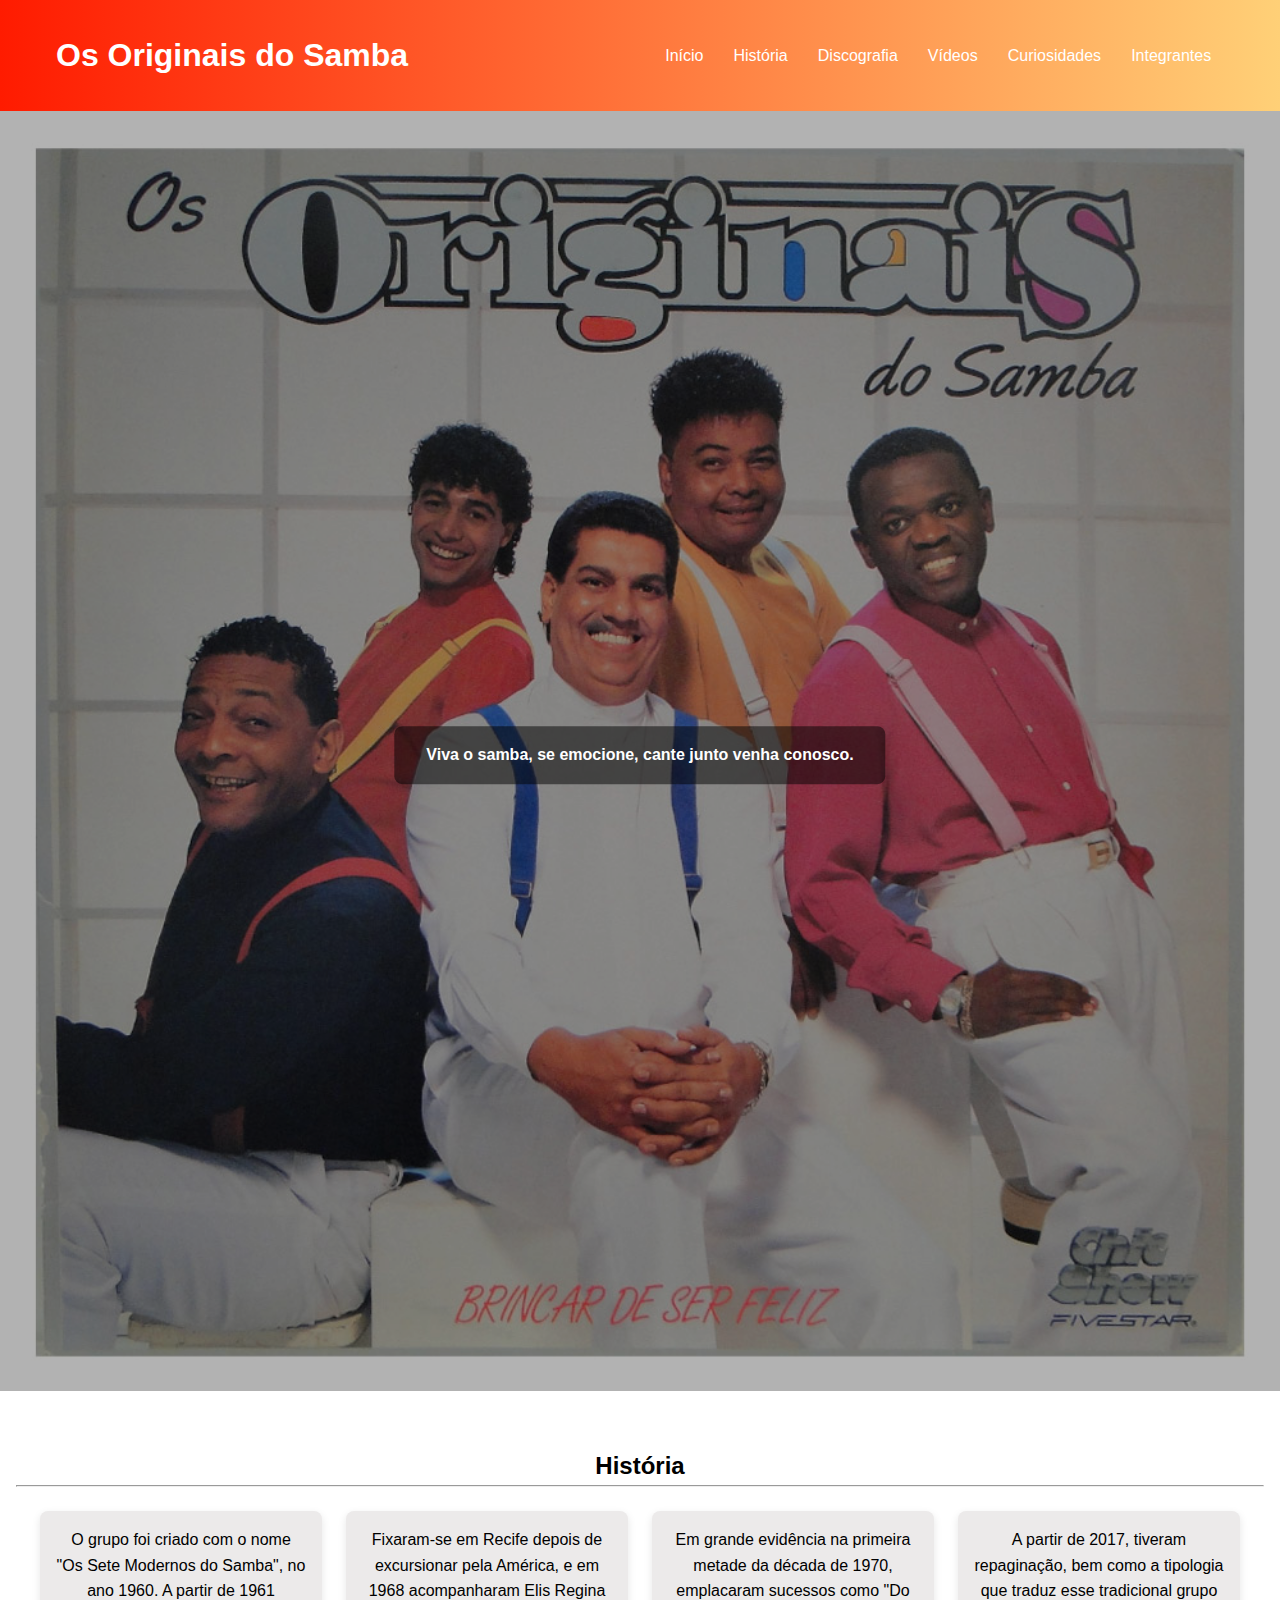
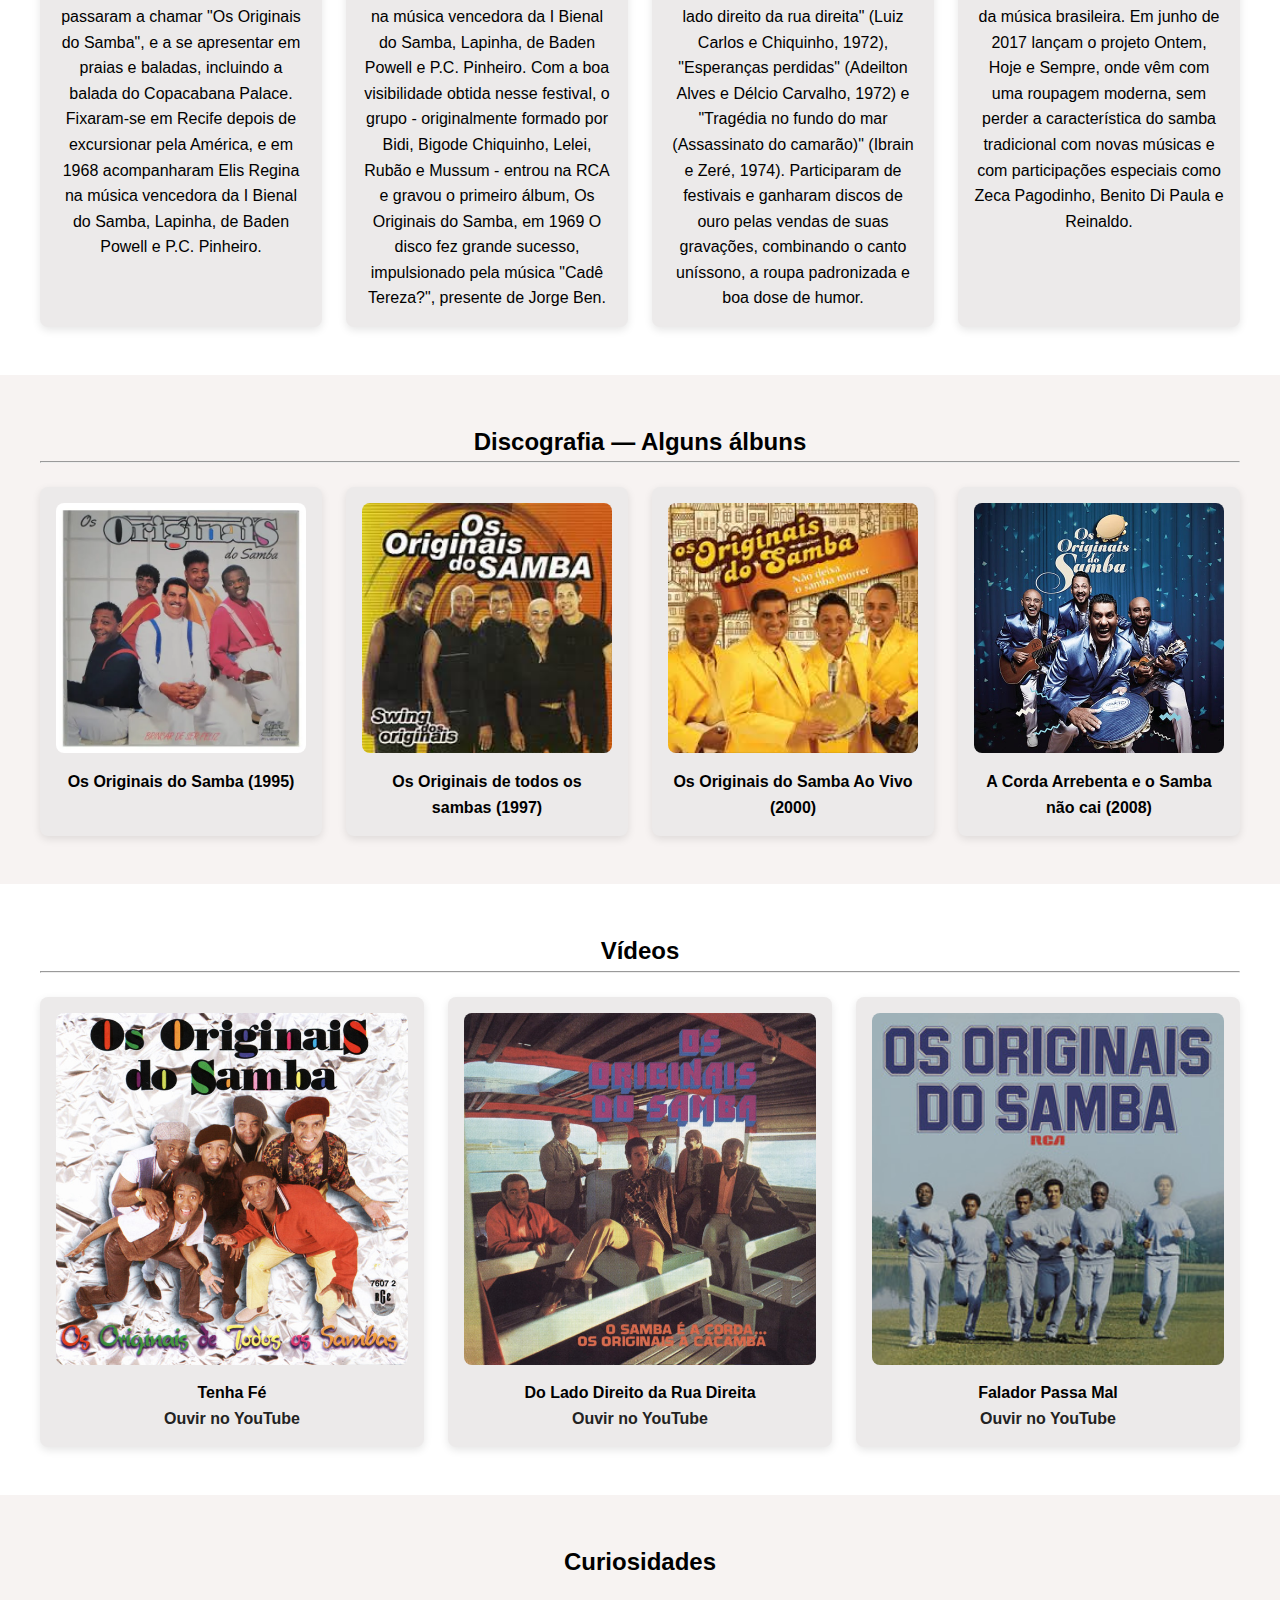
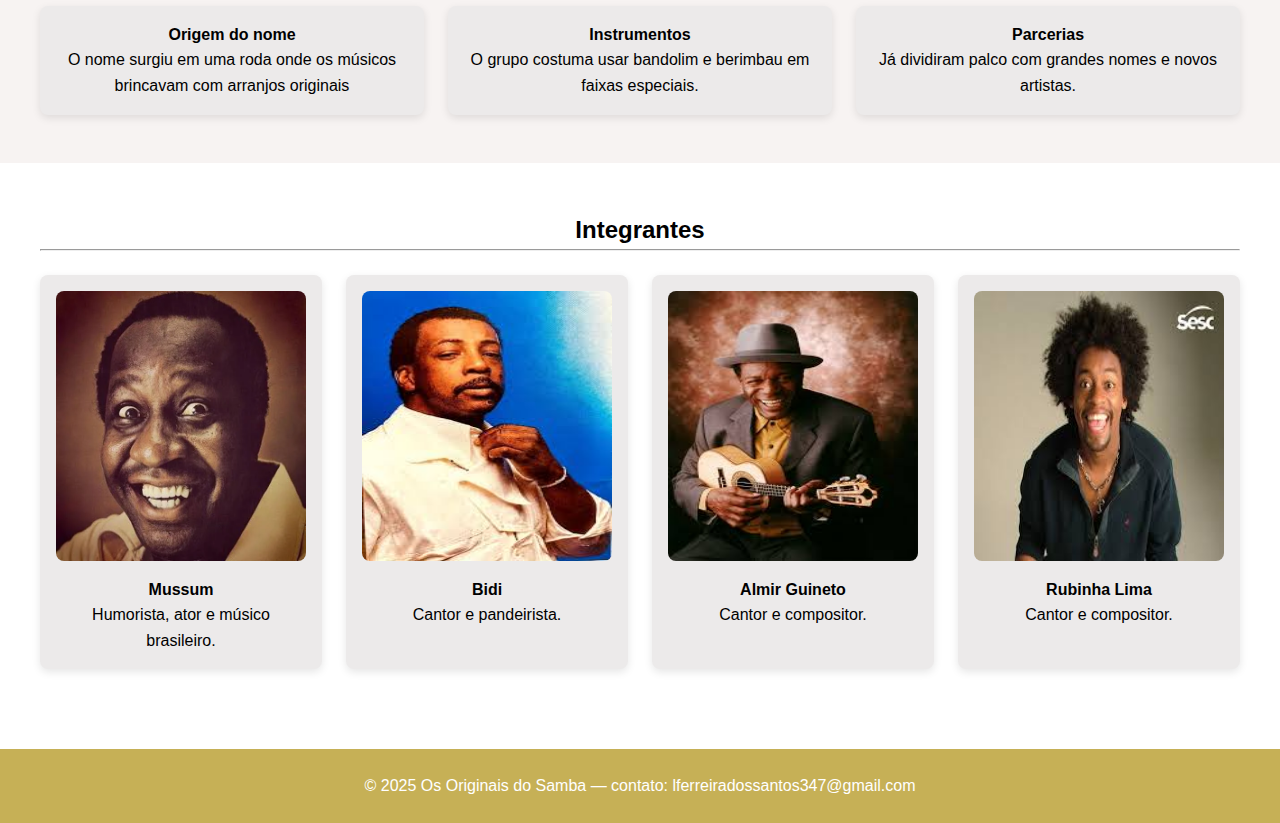
<file: teste.html>
<!DOCTYPE html>
<html lang="en">
<head>
    <meta charset="UTF-8">
    <meta name="viewport" content="width=device-width, initial-scale=1.0">
    <title>Document</title>
    <link rel="stylesheet" href="/CSS/style2.css">
</head>
<body>
   
  <header>
    <div class="container">
      <nav class="nav">
        <h1 class="sim">Os Originais do Samba</h1>
        <div class="menu">
          <a href="#inicio">Início</a>
          <a href="#historia">História</a>
          <a href="#discografia">Discografia</a>
          <a href="#videos">Vídeos</a>
          <a href="#curiosidades">Curiosidades</a>
          <a href="#integrantes">Integrantes</a>
        </div>
      </nav>
    </div>
  </header>

  <main id="inicio">
    <section class="hero">
      <img src="/img/originais-do-samba-3.jpg" alt="Os Originais do Samba">
      <div class="frase">
        <p class="lead"><strong>Viva o samba, se emocione, cante junto venha conosco.</strong></p>
      </div>
    </section>

    <section id="historia" class="section">
          <h2>História</h2>
           <hr>
          <div class="container">
          <div class="grid">
        
           <article class="card"><p>
          O grupo foi criado com o nome "Os Sete Modernos do Samba", no ano 1960. A partir de 1961 passaram a chamar "Os Originais do Samba", e a se apresentar em praias e baladas, incluindo a balada do Copacabana Palace.<p>Fixaram-se em Recife depois de excursionar pela América, e em 1968 acompanharam Elis Regina na música vencedora da I Bienal do Samba, Lapinha, de Baden Powell e P.C. Pinheiro.

        
        </p>
        </article>
        <article class="card">
        <p>Fixaram-se em Recife depois de excursionar pela América, e em 1968 acompanharam Elis Regina na música vencedora da I Bienal do Samba, Lapinha, de Baden Powell e P.C. Pinheiro.

        Com a boa visibilidade obtida nesse festival, o grupo - originalmente formado por Bidi, Bigode Chiquinho, Lelei, Rubão e Mussum - entrou na RCA e gravou o primeiro álbum, Os Originais do Samba, em 1969 O disco fez grande sucesso, impulsionado pela música "Cadê Tereza?", presente de Jorge Ben.</p>
        </article>

          <article class="card">
        <p>
          Em grande evidência na primeira metade da década de 1970, emplacaram sucessos como "Do lado direito da rua direita" (Luiz Carlos e Chiquinho, 1972), "Esperanças perdidas" (Adeilton Alves e Délcio Carvalho, 1972) e "Tragédia no fundo do mar (Assassinato do camarão)" (Ibrain e Zeré, 1974). Participaram de festivais e ganharam discos de ouro pelas vendas de suas gravações, combinando o canto uníssono, a roupa padronizada e boa dose de humor.
        </p>
        </article>

        <article class="card">
        <p>A partir de 2017, tiveram repaginação, bem como a tipologia que traduz esse tradicional grupo da música brasileira. Em junho de 2017 lançam o projeto Ontem, Hoje e Sempre, onde vêm com uma roupagem moderna, sem perder a característica do samba tradicional com novas músicas e com participações especiais como Zeca Pagodinho, Benito Di Paula e Reinaldo.</p>
        </article>

</div>
</div>

        
      </div>
    </section>

    <section id="discografia" class="section bg-light">
      <div class="container">
        <h2>Discografia — Alguns álbuns</h2>
        <hr>
        <div class="grid">
          <article class="card">
            <img src="/img/1960.jpg" alt="">
            <h4>Os Originais do Samba (1995)</h4>
          </article>
          <article class="card">
            <img src="/img/1990.jpg" alt="">
            <h4>Os Originais de todos os sambas (1997)</h4>
          </article>
          <article class="card">
            <img src="/img/2000.jpg" alt="">
            <h4>Os Originais do Samba Ao Vivo (2000)</h4>
          </article>
          <article class="card">
            <img src="/img/2008.jpg" alt="">
            <h4>A Corda Arrebenta e o Samba não cai (2008)</h4>
          </article>
        </div>
      </div>
    </section>

    <section id="videos" class="section">
      <div class="container">
        <h2>Vídeos</h2>
        <hr>
        <div class="grid">
          <div class="card">
            <img src="/img/osoriginais.jpg" alt="">
            <h4>Tenha Fé</h4>
            <a href="https://www.youtube.com/watch?v=42RRaSKjpCc" target="_blank">Ouvir no YouTube</a>
          </div>
          <div class="card">
            <img src="/img/osoriginais1.jpg" alt="">
            <h4>Do Lado Direito da Rua Direita</h4>
            <a href="https://www.youtube.com/watch?v=Dk4l3s8By2Q" target="_blank">Ouvir no YouTube</a>
          </div>
          <div class="card">
            <img src="/img/riginais3.jpg" alt="">
            <h4>Falador Passa Mal</h4>
            <a href="https://www.youtube.com/watch?v=KNiPaeI5-jE" target="_blank">Ouvir no YouTube</a>
          </div>
        </div>
      </div>
    </section>

    <section id="curiosidades" class="section bg-light">
      <div class="container">
        <h2>Curiosidades</h2>
        <div class="grid">
          <div class="card"><h4>Origem do nome</h4><p>O nome surgiu em uma roda onde os músicos brincavam com arranjos originais</p></div>
          <div class="card"><h4>Instrumentos</h4><p>O grupo costuma usar bandolim e berimbau em faixas especiais.</p></div>
          <div class="card"><h4>Parcerias</h4><p>Já dividiram palco com grandes nomes e novos artistas.</p></div>
        </div>
      </div>
    </section>

    <section id="integrantes" class="section">
      <div class="container">
        <h2>Integrantes</h2>
        <hr>
        <div class="grid membros">
          <div class="card member">
            <img src="/img/mussum.jpg" height="270" alt="Mussum">
            <div><strong>Mussum</strong><p>Humorista, ator e músico brasileiro.</p></div>
          </div>
          <div class="card member">
            <img src="/img/bracadineve.jpg" height="270" alt="Bidi">
            <div><strong>Bidi</strong><p>Cantor e pandeirista.</p></div>
          </div>
          <div class="card member">
            <img src="/img/almirguineto.jpg" height="270" alt="Almir Guineto">
            <div><strong>Almir Guineto</strong><p>Cantor e compositor.</p></div>
          </div>
          <div class="card member">
            <img src="/img/rubinholima.jpg" height="270" alt="Rubinha Lima">
            <div><strong>Rubinha Lima</strong><p>Cantor e compositor.</p></div>
          </div>
        </div>
      </div>
    </section>
  </main>

  <footer>
    <div class="container">
      <p>© 2025 Os Originais do Samba — contato: lferreiradossantos347@gmail.com</p>
    </div>
  </footer>



    
</body>
</html>
</file>
<file: CSS/style2.css>
* {
  margin: 0;
  padding: 0;
  box-sizing: border-box;
}

:root {
  --primary-color: #ac8b07ae;
  --secondary-color: #f7f3f2;
  --text-color: #222;
  --accent-color: #ffcc00;
  --font-main: "Poppins", sans-serif;
}

body {
  font-family: var(--font-main);
  
  background-color: #ffffff;
  line-height: 1.6;
}


header {
  background: linear-gradient( 90deg, rgb(255, 27, 0), rgb(255, 208, 119));
  color: rgb(255, 255, 255) ;
  padding: 30px;
  top: 0;
  z-index: 1000;

}

.nav{
  display: flex;
  justify-content: space-between;
  align-items: center;
  max-width: 1200px;
  margin: auto;
  padding: 0 1rem;
}

.menu a {
  color: white;
  margin: 0 0.8rem;
  text-decoration: none;
  font-weight: 500;
  transition: 0.3s;
}

.menu a:hover {
  color: var(--accent-color);
}


.hero {
  position: relative;
  text-align: center;
}

.hero img {
  width: 100%;
  height: auto;
  filter: brightness(70%);
}

.frase {
  position: absolute;
  top: 50%;
  left: 50%;
  transform: translate(-50%, -50%);
  color: white;
  background-color: rgba(0,0,0,0.5);
  padding: 1rem 2rem;
  border-radius: 8px;
}


.section {
  padding: 3rem 1rem;
}

.bg-light {
  background-color: var(--secondary-color);
}

.container {
  max-width: 1200px;
  margin: 0 auto;
}


.grid {
  display: grid;
  grid-template-columns: repeat(auto-fit, minmax(250px, 1fr));
  gap: 1.5rem;
  margin-top: 1.5rem;
}


.card {
  background: rgb(236, 234, 234);
  border-radius: 8px;
  box-shadow: 0 3px 8px rgba(0, 0, 0, 0.1);
  padding: 1rem;
  text-align: center;
  transition: transform 0.2s;
}

.card:hover {
  transform: scale(1.02);
}

.card img {
  width: 100%;
  border-radius: 8px;
  margin-bottom: 0.5rem;
}

.card a {
  color: #222;
  text-decoration: none;
  font-weight: 600;
}

.card a:hover {
  color: #a79751;
}

h2{
  text-align: center;
}


footer {
  background-color: var(--primary-color);
  color: white;
  text-align: center;
  padding: 1.5rem;
  margin-top: 2rem;
  justify-content: space-around;
}
</file>
